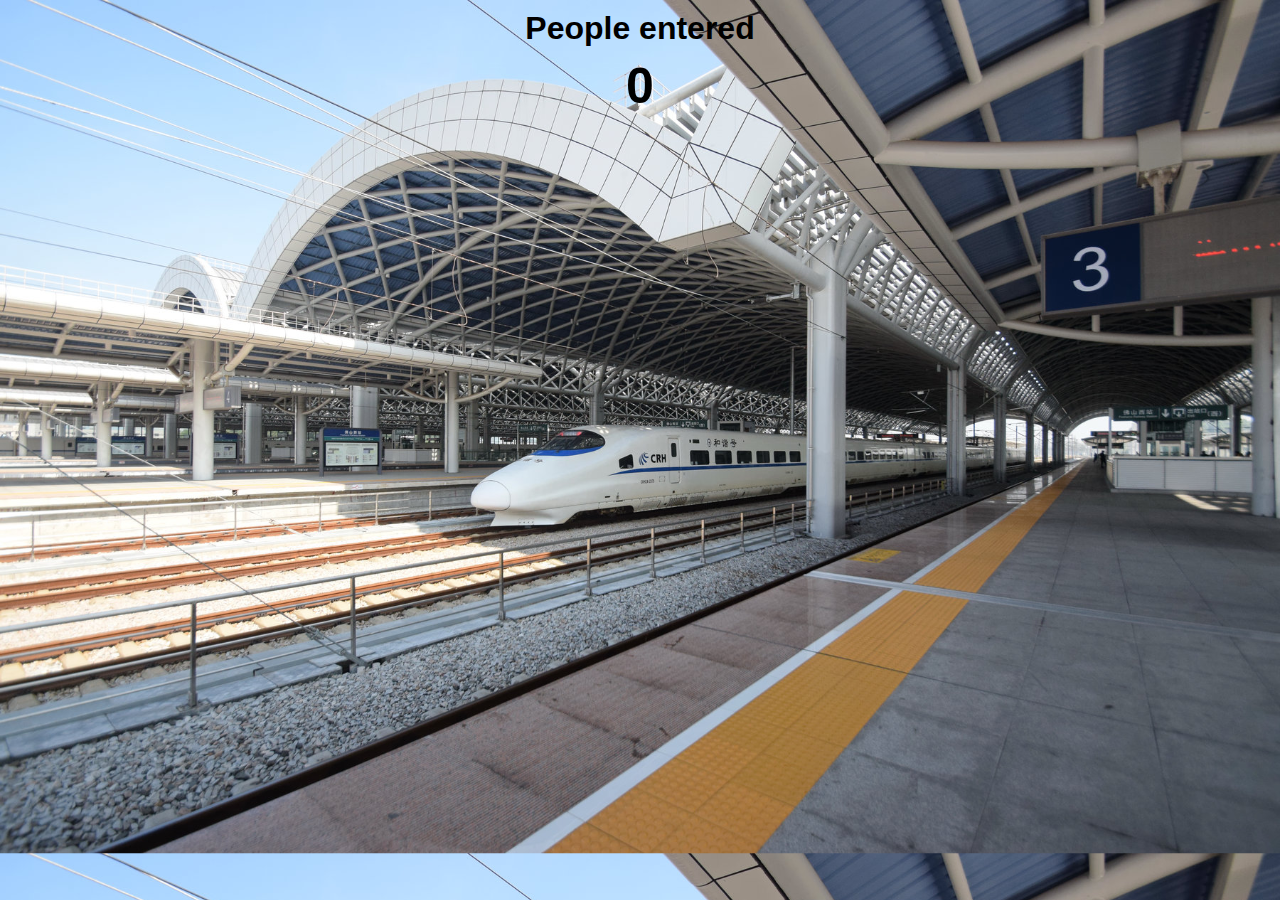
<file: index.html>
<!DOCTYPE html>
<html lang="en">

<head>
    <meta charset="UTF-8">
    <meta http-equiv="X-UA-Compatible" content="IE=edge">
    <meta name="viewport" content="width=device-width, initial-scale=1.0">
    <title>A Passenger Counter App</title>
    <link rel="stylesheet" href="style.css">
</head>

<body>


    <h1>People entered</h1>
    <h2 id="count-el">0</h2>
    <script src="index.js"> </script>
</body>

</html>
</file>
<file: style.css>
*{
    max-width: 100%;
}
body{
    background-image: url(img/3.jpg);
    background-size: cover;
    font-family: -apple-system, BlinkMacSystemFont, 'Segoe UI', Roboto, Oxygen, Ubuntu, Cantarell, 'Open Sans', 'Helvetica Neue', sans-serif;
    font-weight: bold;
    text-align: center;}
    h1{
        margin-top: 10px;
        margin-bottom: 10px;
    }
    h2{
        font-size: 50px;
        margin-top: 0;
        margin-bottom: 20px;
    }
</file>
